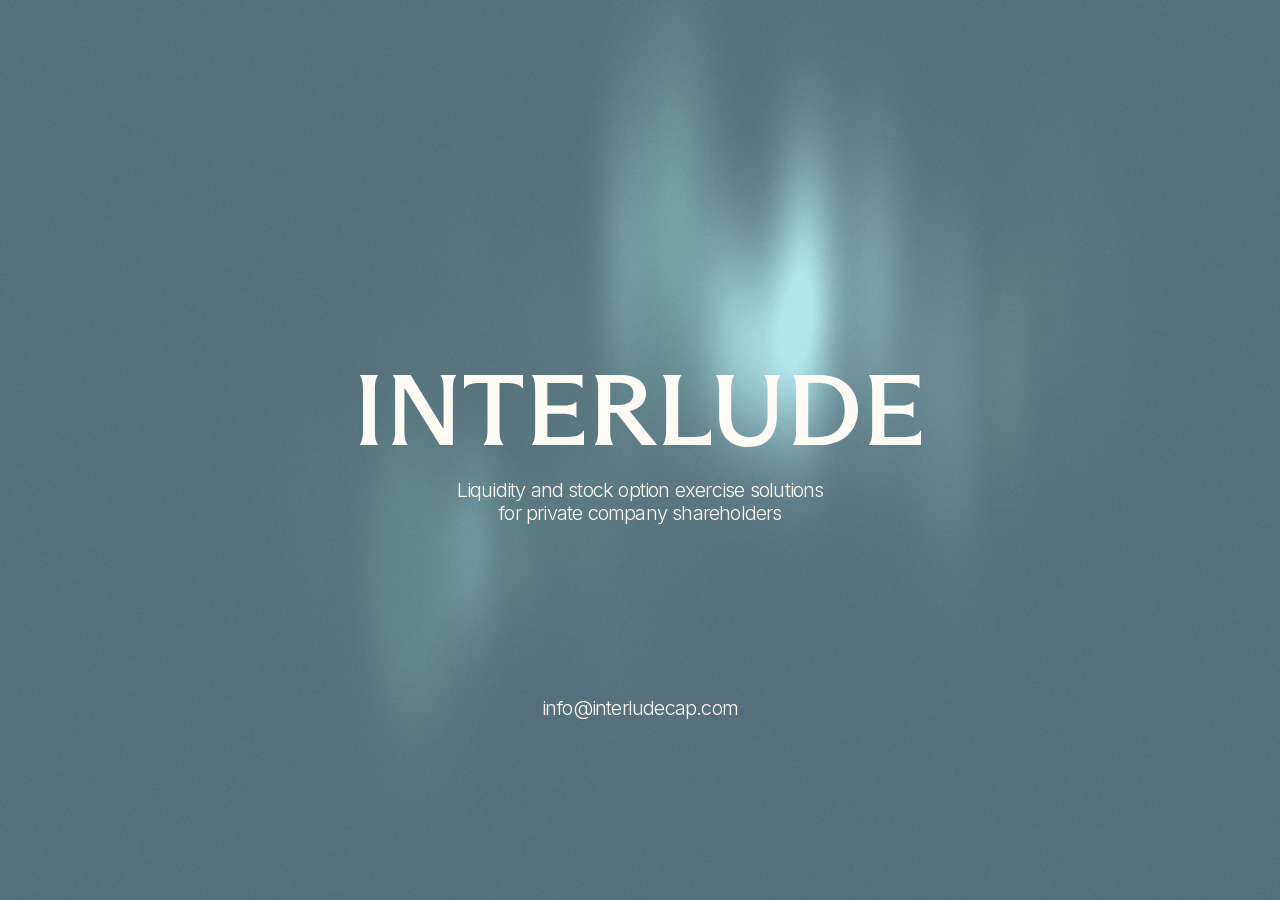
<file: index.html>
<!DOCTYPE html><html lang="en" class="inter_6a4d4bc8-module__hQi4gG__variable"><head><meta charSet="utf-8"/><meta name="viewport" content="width=device-width, initial-scale=1, viewport-fit=cover"/><link rel="preload" href="/_next/static/media/f4d3c84dcc5b0085-s.p.1tn4emgxz7ooh.woff2" as="font" crossorigin="" type="font/woff2"/><link rel="preload" as="image" href="/hero-bg.png"/><link rel="stylesheet" href="/_next/static/chunks/1a99m51af1lgm.css" data-precedence="next"/><link rel="preload" as="script" fetchPriority="low" href="/_next/static/chunks/12aruqaur5huj.js"/><script src="/_next/static/chunks/1c1yh58gw9lf9.js" async=""></script><script src="/_next/static/chunks/227kwhsrjlnp4.js" async=""></script><script src="/_next/static/chunks/turbopack-07fx1megvy0tw.js" async=""></script><script src="/_next/static/chunks/3fntmmi971322.js" async="" crossorigin=""></script><script src="/_next/static/chunks/099wrpqg3mug9.js" async="" crossorigin=""></script><meta name="theme-color" content="#55707c"/><title>Interlude Capital</title><link rel="icon" href="/favicon.ico" sizes="any"/><meta name="description" content="Liquidity and stock option exercise solutions for private company shareholders."/><meta property="og:title" content="Interlude Capital"/><meta property="og:description" content="Liquidity and stock option exercise solutions for private company shareholders."/><meta property="og:image" content="https://interludecap.com/og.png"/><meta name="twitter:card" content="summary_large_image"/><meta name="twitter:title" content="Interlude Capital"/><meta name="twitter:description" content="Liquidity and stock option exercise solutions for private company shareholders."/><meta name="twitter:image" content="https://interludecap.com/og.png"/><meta name="next-size-adjust" content=""/><script src="/_next/static/chunks/0cz1d0mv5g_q7.js" noModule=""></script><script src="/hero-bg.js" defer=""></script></head><body><div hidden=""><!--$--><!--/$--></div><main class="relative isolate flex min-h-dvh flex-col items-center justify-center overflow-hidden bg-slate px-6 text-ivory"><img alt="" decoding="async" data-nimg="fill" class="pointer-events-none -z-10 select-none object-cover object-center" style="position:absolute;height:100%;width:100%;left:0;top:0;right:0;bottom:0;color:transparent" src="/hero-bg.png"/><h1 class="sr-only">Interlude Capital</h1><div class="flex w-full flex-col items-center"><svg viewBox="0 0 561 72" fill="none" xmlns="http://www.w3.org/2000/svg" class="h-auto w-[min(561px,100%)] max-w-[561px]" role="img" aria-label="Interlude"><path d="M560.39 55.7986H561V70H509V69.4964C511.544 65.9712 512.155 61.8417 512.155 54.3885V15.2086C512.155 8.05756 511.442 3.92806 509 0.503597V0H559.474V12.8921H558.965C556.217 9.3669 552.249 8.05756 543.294 8.05756H524.366V30.6187H538.918C547.059 30.6187 550.315 29.4101 552.859 26.9928H553.47V42.4029H552.859C550.417 39.7842 546.957 38.6763 538.918 38.6763H524.366V61.9424H544.82C552.757 61.9424 557.438 60.6331 560.39 55.7986Z" fill="currentColor"></path><path d="M436.042 54.187V15.2086C436.042 8.05756 435.434 4.02878 433 0.503597V0H459.466C482.891 0 498 13.8993 498 34.9496C498 56 482.891 70 459.466 70H433V69.4964C435.738 65.9712 436.042 61.6403 436.042 54.187ZM448.211 7.85612V62.1439H456.83C473.46 62.1439 484.716 54.0863 484.716 34.9496C484.716 15.9137 473.46 7.85612 456.83 7.85612H448.211Z" fill="currentColor"></path><path d="M388.152 72C369.794 72 359.144 60.8136 359.144 41.4915V15.4576C359.144 8.1356 358.434 4.0678 356 0.508474V0H374.358V0.508474C371.924 4.0678 371.214 8.1356 371.214 15.4576V41.5932C371.214 53.8983 377.401 62.1356 389.369 62.1356C400.932 62.1356 407.525 54.5085 407.525 41.6949V15.5593C407.525 8.1356 406.815 3.86441 404.482 0.508474V0H420V0.508474C417.566 3.86441 416.856 8.23729 416.856 15.5593V41.3898C416.856 60.5085 406.51 72 388.152 72Z" fill="currentColor"></path><path d="M303 70V69.4964C305.214 66.4748 306.12 61.9424 306.12 54.8921V15.5108C306.12 8.76259 305.717 4.43166 303 0.503597V0H321.214V0.503597C318.497 4.43166 318.195 8.76259 318.195 15.5108V61.9424H334.799C342.849 61.9424 347.679 60.6331 350.396 54.7914H351V70H303Z" fill="currentColor"></path><path d="M269.704 36.259L297 69.7986V70H281.779L256.411 37.7698H250.221V54.4892C250.221 61.9424 250.83 65.9712 253.265 69.4964V70H235V69.4964C237.537 65.9712 238.146 61.9424 238.146 54.4892V15.2086C238.146 8.35971 237.638 4.02878 235 0.503597V0H260.673C276.3 0 286.142 7.2518 286.142 18.5324C286.142 27.0935 280.054 33.741 269.704 36.259ZM250.221 7.85612V29.9137H258.745C268.182 29.9137 273.458 25.6835 273.458 18.6331C273.458 11.3813 267.979 7.85612 258.846 7.85612H250.221Z" fill="currentColor"></path><path d="M223.389 55.7986H224V70H172V69.4964C174.544 65.9712 175.155 61.8417 175.155 54.3885V15.2086C175.155 8.05756 174.442 3.92806 172 0.503597V0H222.474V12.8921H221.965C219.217 9.3669 215.249 8.05756 206.294 8.05756H187.366V30.6187H201.918C210.059 30.6187 213.315 29.4101 215.859 26.9928H216.47V42.4029H215.859C213.417 39.7842 209.957 38.6763 201.918 38.6763H187.366V61.9424H207.82C215.757 61.9424 220.438 60.6331 223.389 55.7986Z" fill="currentColor"></path><path d="M123.835 70V69.4964C126.77 65.9712 127.479 61.9424 127.479 54.5899V7.95683H120.395C111.489 7.95683 106.834 9.76978 104.506 13.1942H104V0H163V13.1942H162.393C160.065 9.76978 155.511 7.95683 146.605 7.95683H139.521V54.5899C139.521 61.9424 140.331 65.9712 143.165 69.4964V70H123.835Z" fill="currentColor"></path><path d="M32 70V69.4964C34.5437 66.1727 35.1542 61.5396 35.1542 54.3885V4.1295L32.6105 0.30216V0H50.62L82.9762 53.0791H83.5866V15.4101C83.5866 8.35971 82.9762 3.82734 80.4324 0.503597V0H96V0.503597C93.4563 3.82734 92.8458 8.35971 92.8458 15.4101V70H79.8219L45.0238 13.3957H44.4134V54.3885C44.4134 61.5396 45.0238 66.1727 47.5676 69.4964V70H32Z" fill="currentColor"></path><path d="M0 70V69.4964C2.28729 65.9712 2.98343 61.9424 2.98343 54.6906V15.3094C2.98343 8.05756 2.28729 4.02878 0 0.503597V0H18V0.503597C15.5138 4.02878 14.9171 8.05756 14.9171 15.3094V54.6906C14.9171 61.9424 15.5138 65.9712 18 69.4964V70H0Z" fill="currentColor"></path></svg><p class="mt-6 max-w-[340px] text-balance text-center text-[17px] leading-[1.13] tracking-[-0.04em] sm:mt-8 sm:max-w-none sm:text-[20px] sm:text-wrap">Liquidity and stock option exercise solutions<br class="hidden sm:inline"/> for private company shareholders</p></div><a href="mailto:info@interludecap.com" class="absolute left-1/2 -translate-x-1/2 whitespace-nowrap text-[17px] leading-[1.13] tracking-[-0.04em] underline-offset-4 transition-opacity hover:opacity-80 focus-visible:underline focus-visible:outline-none sm:text-[20px]" style="bottom:calc(clamp(40px, 20vh, 186px) + env(safe-area-inset-bottom, 0px))">info@interludecap.com</a></main><!--$--><!--/$--><script src="/_next/static/chunks/12aruqaur5huj.js" id="_R_" async=""></script><script>(self.__next_f=self.__next_f||[]).push([0])</script><script>self.__next_f.push([1,"1:\"$Sreact.fragment\"\n2:I[39756,[\"/_next/static/chunks/3fntmmi971322.js\"],\"default\"]\n3:I[37457,[\"/_next/static/chunks/3fntmmi971322.js\"],\"default\"]\n4:I[5500,[\"/_next/static/chunks/3fntmmi971322.js\",\"/_next/static/chunks/099wrpqg3mug9.js\"],\"Image\"]\nf:I[68027,[\"/_next/static/chunks/3fntmmi971322.js\"],\"default\",1]\n:HL[\"/_next/static/chunks/1a99m51af1lgm.css\",\"style\"]\n:HL[\"/_next/static/media/f4d3c84dcc5b0085-s.p.1tn4emgxz7ooh.woff2\",\"font\",{\"crossOrigin\":\"\",\"type\":\"font/woff2\"}]\n0:{\"P\":null,\"c\":[\"\",\"\"],\"q\":\"\",\"i\":false,\"f\":[[[\"\",{\"children\":[\"__PAGE__\",{},\"$undefined\",\"$undefined\",4608]},\"$undefined\",\"$undefined\",4624],[[\"$\",\"$1\",\"c\",{\"children\":[[[\"$\",\"link\",\"0\",{\"rel\":\"stylesheet\",\"href\":\"/_next/static/chunks/1a99m51af1lgm.css\",\"precedence\":\"next\",\"crossOrigin\":\"$undefined\",\"nonce\":\"$undefined\"}],[\"$\",\"script\",\"script-0\",{\"src\":\"/_next/static/chunks/3fntmmi971322.js\",\"async\":true,\"nonce\":\"$undefined\"}]],[\"$\",\"html\",null,{\"lang\":\"en\",\"className\":\"inter_6a4d4bc8-module__hQi4gG__variable\",\"children\":[\"$\",\"body\",null,{\"children\":[\"$\",\"$L2\",null,{\"parallelRouterKey\":\"children\",\"error\":\"$undefined\",\"errorStyles\":\"$undefined\",\"errorScripts\":\"$undefined\",\"template\":[\"$\",\"$L3\",null,{}],\"templateStyles\":\"$undefined\",\"templateScripts\":\"$undefined\",\"notFound\":[[[\"$\",\"title\",null,{\"children\":\"404: This page could not be found.\"}],[\"$\",\"div\",null,{\"style\":{\"fontFamily\":\"system-ui,\\\"Segoe UI\\\",Roboto,Helvetica,Arial,sans-serif,\\\"Apple Color Emoji\\\",\\\"Segoe UI Emoji\\\"\",\"height\":\"100vh\",\"textAlign\":\"center\",\"display\":\"flex\",\"flexDirection\":\"column\",\"alignItems\":\"center\",\"justifyContent\":\"center\"},\"children\":[\"$\",\"div\",null,{\"children\":[[\"$\",\"style\",null,{\"dangerouslySetInnerHTML\":{\"__html\":\"body{color:#000;background:#fff;margin:0}.next-error-h1{border-right:1px solid rgba(0,0,0,.3)}@media (prefers-color-scheme:dark){body{color:#fff;background:#000}.next-error-h1{border-right:1px solid rgba(255,255,255,.3)}}\"}}],[\"$\",\"h1\",null,{\"className\":\"next-error-h1\",\"style\":{\"display\":\"inline-block\",\"margin\":\"0 20px 0 0\",\"padding\":\"0 23px 0 0\",\"fontSize\":24,\"fontWeight\":500,\"verticalAlign\":\"top\",\"lineHeight\":\"49px\"},\"children\":404}],[\"$\",\"div\",null,{\"style\":{\"display\":\"inline-block\"},\"children\":[\"$\",\"h2\",null,{\"style\":{\"fontSize\":14,\"fontWeight\":400,\"lineHeight\":\"49px\",\"margin\":0},\"children\":\"This page could not be found.\"}]}]]}]}]],[]],\"forbidden\":\"$undefined\",\"unauthorized\":\"$undefined\"}]}]}]]}],{\"children\":[[\"$\",\"$1\",\"c\",{\"children\":[[\"$\",\"main\",null,{\"className\":\"relative isolate flex min-h-dvh flex-col items-center justify-center overflow-hidden bg-slate px-6 text-ivory\",\"children\":[[\"$\",\"$L4\",null,{\"src\":\"/hero-bg.png\",\"alt\":\"\",\"fill\":true,\"priority\":true,\"sizes\":\"100vw\",\"className\":\"pointer-events-none -z-10 select-none object-cover object-center\"}],[\"$\",\"h1\",null,{\"className\":\"sr-only\",\"children\":\"Interlude Capital\"}],[\"$\",\"div\",null,{\"className\":\"flex w-full flex-col items-center\",\"children\":[[\"$\",\"svg\",null,{\"viewBox\":\"0 0 561 72\",\"fill\":\"none\",\"xmlns\":\"http://www.w3.org/2000/svg\",\"className\":\"h-auto w-[min(561px,100%)] max-w-[561px]\",\"role\":\"img\",\"aria-label\":\"Interlude\",\"children\":[[\"$\",\"path\",null,{\"d\":\"M560.39 55.7986H561V70H509V69.4964C511.544 65.9712 512.155 61.8417 512.155 54.3885V15.2086C512.155 8.05756 511.442 3.92806 509 0.503597V0H559.474V12.8921H558.965C556.217 9.3669 552.249 8.05756 543.294 8.05756H524.366V30.6187H538.918C547.059 30.6187 550.315 29.4101 552.859 26.9928H553.47V42.4029H552.859C550.417 39.7842 546.957 38.6763 538.918 38.6763H524.366V61.9424H544.82C552.757 61.9424 557.438 60.6331 560.39 55.7986Z\",\"fill\":\"currentColor\"}],[\"$\",\"path\",null,{\"d\":\"M436.042 54.187V15.2086C436.042 8.05756 435.434 4.02878 433 0.503597V0H459.466C482.891 0 498 13.8993 498 34.9496C498 56 482.891 70 459.466 70H433V69.4964C435.738 65.9712 436.042 61.6403 436.042 54.187ZM448.211 7.85612V62.1439H456.83C473.46 62.1439 484.716 54.0863 484.716 34.9496C484.716 15.9137 473.46 7.85612 456.83 7.85612H448.211Z\",\"fill\":\"currentColor\"}],[\"$\",\"path\",null,{\"d\":\"M388.152 72C369.794 72 359.144 60.8136 359.144 41.4915V15.4576C359.144 8.1356 358.434 4.0678 356 0.508474V0H374.358V0.508474C371.924 4.0678 371.214 8.1356 371.214 15.4576V41.5932C371.214 53.8983 377.401 62.1356 389.369 62.1356C400.932 62.1356 407.525 54.5085 407.525 41.6949V15.5593C407.525 8.1356 406.815 3.86441 404.482 0.508474V0H420V0.508474C417.566 3.86441 416.856 8.23729 416.856 15.5593V41.3898C416.856 60.5085 406.51 72 388.152 72Z\",\"fill\":\"currentColor\"}],[\"$\",\"path\",null,{\"d\":\"M303 70V69.4964C305.214 66.4748 306.12 61.9424 306.12 54.8921V15.5108C306.12 8.76259 305.717 4.43166 303 0.503597V0H321.214V0.503597C318.497 4.43166 318.195 8.76259 318.195 15.5108V61.9424H334.799C342.849 61.9424 347.679 60.6331 350.396 54.7914H351V70H303Z\",\"fill\":\"currentColor\"}],\"$L5\",\"$L6\",\"$L7\",\"$L8\",\"$L9\"]}],\"$La\"]}],\"$Lb\"]}],[\"$Lc\"],\"$Ld\"]}],{},null,false,null]},null,false,null],\"$Le\",false]],\"m\":\"$undefined\",\"G\":[\"$f\",[\"$L10\"]],\"S\":true,\"h\":null,\"r\":\"$undefined\",\"s\":\"$undefined\",\"a\":\"$undefined\",\"l\":\"$undefined\",\"p\":\"$undefined\",\"d\":\"$undefined\",\"b\":\"XvbdXGrXAbh6EbxtRy_sz\"}\n11:I[97367,[\"/_next/static/chunks/3fntmmi971322.js\"],\"OutletBoundary\"]\n12:\"$Sreact.suspense\"\n14:I[97367,[\"/_next/static/chunks/3fntmmi971322.js\"],\"ViewportBoundary\"]\n16:I[97367,[\"/_next/static/chunks/3fntmmi971322.js\"],\"MetadataBoundary\"]\n5:[\"$\",\"path\",null,{\"d\":\"M269.704 36.259L297 69.7986V70H281.779L256.411 37.7698H250.221V54.4892C250.221 61.9424 250.83 65.9712 253.265 69.4964V70H235V69.4964C237.537 65.9712 238.146 61.9424 238.146 54.4892V15.2086C238.146 8.35971 237.638 4.02878 235 0.503597V0H260.673C276.3 0 286.142 7.2518 286.142 18.5324C286.142 27.0935 280.054 33.741 269.704 36.259ZM250.221 7.85612V29.9137H258.745C268.182 29.9137 273.458 25.6835 273.458 18.6331C273.458 11.3813 267.979 7.85612 258.846 7.85612H250.221Z\",\"fill\":\"currentColor\"}]\n6:[\"$\",\"path\",null,{\"d\":\"M223.389 55.7986H224V70H172V69.4964C174.544 65.9712 175.155 61.8417 175.155 54.3885V15.2086C175.155 8.05756 174.442 3.92806 172 0.503597V0H222.474V12.8921H221.965C219.217 9.3669 215.249 8.05756 206.294 8.05756H187.366V30.6187H201.918C210.059 30.6187 213.315 29.4101 215.859 26.9928H216.47V42.4029H215.859C213.417 39.7842 209.957 38.6763 201.918 38.6763H187.366V61.9424H207.82C215.757 61.9424 220.438 60.6331 223.389 55.7986Z\",\"fill\":\"currentColor\"}]\n7:[\"$\",\"path\",null,{\"d\":\"M123.835 70V69.4964C126.77 65.9712 127.479 61.9424 127.479 54.5899V7.95683H120.395C111.489 7.95683 106.834 9.76978 104.506 13.1942H104V0H163V13.1942H162.393C160.065 9.76978 155.511 7.95683 146.605 7.95683H139.521V54.5899C139.521 61.9424 140.331 65.9712 143.165 69.4964V70H123.835Z\",\"fill\":\"currentColor\"}]\n8:[\"$\",\"path\",null,{\"d\":\"M32 70V69.4964C34.5437 66.1727 35.1542 61.5396 35.1542 54.3885V4.1295L32.6105 0.30216V0H50.62L82.9762 53.0791H83.5866V15.4101C83.5866 8.35971 82.9762 3.82734 80.4324 0.503597V0H96V0.503597C93.4563 3.82734 92.8458 8.35971 92.8458 15.4101V70H79.8219L45.0238 13.3957H44.4134V54.3885C44.4134 61.5396 45.0238 66.1727 47.5676 69.4964V70H32Z\",\"fill\":\"currentColor\"}]\n9:[\"$\",\"path\",null,{\"d\":\"M0 70V69.4964C2.28729 65.9712 2.98343 61.9424 2.98343 54.6906V15.3094C2.98343 8.05756 2.28729 4.02878 0 0.503597V0H18V0.503597C15.5138 4.02878 14.9171 8.05756 14.9171 15.3094V54.6906C14.9171 61.9424 15.5138 65.9712 18 69.4964V70H0Z\",\"fill\":\"currentColor\"}]\na:[\"$\",\"p\",null,{\"className\":\"mt-6 max-w-[340px] text-balance text-center text-[17px] leading-[1.13] tracking-[-0.04em] sm:mt-8 sm:max-w-none sm:text-[20px] sm:text-wrap\",\"children\":[\"Liquidity and stock option exercise solutions\",[\"$\",\"br\",null,{\"className\":\"hidden sm:inline\"}],\" for private company shareholders\"]}]\nb:[\"$\",\"a\",null,{\"href\":\"mailto:info@interludecap.com\",\"className\":\"absolute left-1/2 -translate-x-1/2 whitespace-nowrap text-[17px] leading-[1.13] tracking-[-0.04em] underline-offset-4 transition-opacity hover:opacity-80 focus-visible:underline focus-visible:outline-none sm:text-[20px]\",\"style\":{\"bottom\":\"calc(clamp(40px, 20vh, 186px) + env(safe-area-inset-bottom, 0px))\"},\"children\":\"info@interludecap.com\"}]\nc:[\"$\",\"script\",\"script-0\",{\"src\":\"/_next/static/chunks/099wrpqg3mug9.js\",\"async\":true,\"nonce\":\"$undefined\"}]\nd:[\"$\",\"$L11\",null,{\"children\":[\"$\",\"$12\",null,{\"name\":\"Next.MetadataOutlet\",\"children\":\"$@13\"}]}]\ne:[\"$\",\"$1\",\"h\",{\"children\":[null,[\"$\",\"$L14\",null,{\"children\":\"$L15\"}],[\"$\",\"div\",null,{\"hidden\":true,\"children\":[\"$\",\"$L16\",null,{\"children\":[\"$\",\"$12\",null,{\"name\":\"Next.Metadata\",\"children\":\"$L17\"}]}]}],[\"$\",\"meta\",null,{\"name\":\"next-size-adjust\",\"content\":\"\"}]]}]\n10:[\"$\",\"link\",\"0\",{\"rel\":\"stylesheet\",\"href\":\"/_next/static/chunks/1a99m51af1lgm.css\",\"precedence\":\"next\",\"crossOrigin\":\"$undefined\",\"nonce\":\"$undefined\"}]\n15:[[\"$\",\"meta\",\"0\",{\"charSet\":\"utf-8\"}],[\"$\",\"meta\",\"1\",{\"name\":\"viewport\",\"content\":\"width=device-width, initial-scale=1, viewport-fit=cover\"}],[\"$\",\"meta\",\"2\",{\"name\":\"theme-color\",\"content\":\"#55707c\"}]]\n13:null\n17:[[\"$\",\"title\",\"0\",{\"children\":\"Interlude Capital\"}],[\"$\",\"meta\",\"1\",{\"name\":\"description\",\"content\":\"Liquidity and stock option exercise solutions for private company shareholders.\"}],[\"$\",\"meta\",\"2\",{\"property\":\"og:title\",\"content\":\"Interlude Capital\"}],[\"$\",\"meta\",\"3\",{\"property\":\"og:description\",\"content\":\"Liquidity and stock option exercise solutions for private company shareholders.\"}],[\"$\",\"meta\",\"4\",{\"property\":\"og:image\",\"content\":\"https://interludecap.com/og.png\"}],[\"$\",\"meta\",\"5\",{\"name\":\"twitter:card\",\"content\":\"summary_large_image\"}],[\"$\",\"meta\",\"6\",{\"name\":\"twitter:title\",\"content\":\"Interlude Capital\"}],[\"$\",\"meta\",\"7\",{\"name\":\"twitter:description\",\"content\":\"Liquidity and stock option exercise solutions for private company shareholders.\"}],[\"$\",\"meta\",\"8\",{\"name\":\"twitter:image\",\"content\":\"https://interludecap.com/og.png\"}]]\n"])</script></body></html>
</file>
<file: _next/static/chunks/1a99m51af1lgm.css>
@font-face{font-family:Inter;font-style:normal;font-weight:300;font-display:swap;src:url(../media/f3f44af82c165953-s.3hpmyovmxouuw.woff2)format("woff2");unicode-range:U+460-52F,U+1C80-1C8A,U+20B4,U+2DE0-2DFF,U+A640-A69F,U+FE2E-FE2F}@font-face{font-family:Inter;font-style:normal;font-weight:300;font-display:swap;src:url(../media/623b09eba31124b7-s.43mz6ry3a7_6q.woff2)format("woff2");unicode-range:U+301,U+400-45F,U+490-491,U+4B0-4B1,U+2116}@font-face{font-family:Inter;font-style:normal;font-weight:300;font-display:swap;src:url(../media/57f57aff62411c79-s.3j37qvil7h1na.woff2)format("woff2");unicode-range:U+1F??}@font-face{font-family:Inter;font-style:normal;font-weight:300;font-display:swap;src:url(../media/6a364ba4ce270845-s.2eka9twl5z3tr.woff2)format("woff2");unicode-range:U+370-377,U+37A-37F,U+384-38A,U+38C,U+38E-3A1,U+3A3-3FF}@font-face{font-family:Inter;font-style:normal;font-weight:300;font-display:swap;src:url(../media/f1764340ae2ec9e8-s.0p7k2iknffnv3.woff2)format("woff2");unicode-range:U+102-103,U+110-111,U+128-129,U+168-169,U+1A0-1A1,U+1AF-1B0,U+300-301,U+303-304,U+308-309,U+323,U+329,U+1EA0-1EF9,U+20AB}@font-face{font-family:Inter;font-style:normal;font-weight:300;font-display:swap;src:url(../media/6179593a8033195d-s.0rsbesbth_6lb.woff2)format("woff2");unicode-range:U+100-2BA,U+2BD-2C5,U+2C7-2CC,U+2CE-2D7,U+2DD-2FF,U+304,U+308,U+329,U+1D00-1DBF,U+1E00-1E9F,U+1EF2-1EFF,U+2020,U+20A0-20AB,U+20AD-20C4,U+2113,U+2C60-2C7F,U+A720-A7FF}@font-face{font-family:Inter;font-style:normal;font-weight:300;font-display:swap;src:url(../media/f4d3c84dcc5b0085-s.p.1tn4emgxz7ooh.woff2)format("woff2");unicode-range:U+??,U+131,U+152-153,U+2BB-2BC,U+2C6,U+2DA,U+2DC,U+304,U+308,U+329,U+2000-206F,U+20AC,U+2122,U+2191,U+2193,U+2212,U+2215,U+FEFF,U+FFFD}@font-face{font-family:Inter Fallback;src:local(Arial);ascent-override:90.44%;descent-override:22.52%;line-gap-override:0.0%;size-adjust:107.12%}.inter_6a4d4bc8-module__hQi4gG__className{font-family:Inter,Inter Fallback;font-style:normal;font-weight:300}.inter_6a4d4bc8-module__hQi4gG__variable{--font-sans:"Inter", "Inter Fallback"}
@layer properties{@supports (((-webkit-hyphens:none)) and (not (margin-trim:inline))) or ((-moz-orient:inline) and (not (color:rgb(from red r g b)))){*,:before,:after,::backdrop{--tw-translate-x:0;--tw-translate-y:0;--tw-translate-z:0;--tw-leading:initial;--tw-tracking:initial}}}@layer theme{:root,:host{--font-sans:var(--font-sans), ui-sans-serif, system-ui, sans-serif;--font-mono:ui-monospace, SFMono-Regular, Menlo, Monaco, Consolas, "Liberation Mono", "Courier New", monospace;--spacing:.25rem;--default-transition-duration:.15s;--default-transition-timing-function:cubic-bezier(.4, 0, .2, 1);--default-font-family:var(--font-sans);--default-mono-font-family:var(--font-mono);--color-slate:#55707c;--color-ivory:#fefbf4}}@layer base{*,:after,:before,::backdrop{box-sizing:border-box;border:0 solid;margin:0;padding:0}::file-selector-button{box-sizing:border-box;border:0 solid;margin:0;padding:0}html,:host{-webkit-text-size-adjust:100%;tab-size:4;line-height:1.5;font-family:var(--default-font-family,-apple-system, BlinkMacSystemFont, "Segoe UI", Roboto, "Helvetica Neue", "Noto Sans", Arial, sans-serif, "Apple Color Emoji", "Segoe UI Emoji", "Segoe UI Symbol", "Noto Color Emoji");font-feature-settings:var(--default-font-feature-settings,normal);font-variation-settings:var(--default-font-variation-settings,normal);-webkit-tap-highlight-color:transparent}hr{height:0;color:inherit;border-top-width:1px}abbr:where([title]){-webkit-text-decoration:underline dotted;text-decoration:underline dotted}h1,h2,h3,h4,h5,h6{font-size:inherit;font-weight:inherit}a{color:inherit;-webkit-text-decoration:inherit;-webkit-text-decoration:inherit;-webkit-text-decoration:inherit;-webkit-text-decoration:inherit;text-decoration:inherit}b,strong{font-weight:bolder}code,kbd,samp,pre{font-family:var(--default-mono-font-family,ui-monospace, SFMono-Regular, Menlo, Monaco, Consolas, "Liberation Mono", "Courier New", monospace);font-feature-settings:var(--default-mono-font-feature-settings,normal);font-variation-settings:var(--default-mono-font-variation-settings,normal);font-size:1em}small{font-size:80%}sub,sup{vertical-align:baseline;font-size:75%;line-height:0;position:relative}sub{bottom:-.25em}sup{top:-.5em}table{text-indent:0;border-color:inherit;border-collapse:collapse}:-moz-focusring:where(:not(iframe)){outline:auto}progress{vertical-align:baseline}summary{display:list-item}ol,ul,menu{list-style:none}img,svg,video,canvas,audio,iframe,embed,object{vertical-align:middle;display:block}img,video{max-width:100%;height:auto}button,input,select,optgroup,textarea{font:inherit;font-feature-settings:inherit;font-variation-settings:inherit;letter-spacing:inherit;color:inherit;opacity:1;background-color:#0000;border-radius:0}::file-selector-button{font:inherit;font-feature-settings:inherit;font-variation-settings:inherit;letter-spacing:inherit;color:inherit;opacity:1;background-color:#0000;border-radius:0}:where(select:is([multiple],[size])) optgroup{font-weight:bolder}:where(select:is([multiple],[size])) optgroup option{padding-inline-start:20px}::file-selector-button{margin-inline-end:4px}::placeholder{opacity:1}@supports (not ((-webkit-appearance:-apple-pay-button))) or (contain-intrinsic-size:1px){::placeholder{color:currentColor}@supports (color:color-mix(in lab, red, red)){::placeholder{color:color-mix(in oklab, currentcolor 50%, transparent)}}}textarea{resize:vertical}::-webkit-search-decoration{-webkit-appearance:none}::-webkit-date-and-time-value{min-height:1lh;text-align:inherit}::-webkit-datetime-edit{display:inline-flex}::-webkit-datetime-edit-fields-wrapper{padding:0}::-webkit-datetime-edit{padding-block:0}::-webkit-datetime-edit-year-field{padding-block:0}::-webkit-datetime-edit-month-field{padding-block:0}::-webkit-datetime-edit-day-field{padding-block:0}::-webkit-datetime-edit-hour-field{padding-block:0}::-webkit-datetime-edit-minute-field{padding-block:0}::-webkit-datetime-edit-second-field{padding-block:0}::-webkit-datetime-edit-millisecond-field{padding-block:0}::-webkit-datetime-edit-meridiem-field{padding-block:0}::-webkit-calendar-picker-indicator{line-height:1}:-moz-ui-invalid{box-shadow:none}button,input:where([type=button],[type=reset],[type=submit]){appearance:button}::file-selector-button{appearance:button}::-webkit-inner-spin-button{height:auto}::-webkit-outer-spin-button{height:auto}[hidden]:where(:not([hidden=until-found])){display:none!important}}@layer components;@layer utilities{.pointer-events-none{pointer-events:none}.visible{visibility:visible}.sr-only{clip-path:inset(50%);white-space:nowrap;border-width:0;width:1px;height:1px;margin:-1px;padding:0;position:absolute;overflow:hidden}.absolute{position:absolute}.relative{position:relative}.static{position:static}.left-1\/2{left:50%}.isolate{isolation:isolate}.-z-10{z-index:calc(10 * -1)}.mt-6{margin-top:calc(var(--spacing) * 6)}.flex{display:flex}.hidden{display:none}.inline{display:inline}.h-auto{height:auto}.min-h-dvh{min-height:100dvh}.w-\[min\(561px\,100\%\)\]{width:min(561px,100%)}.w-full{width:100%}.max-w-\[340px\]{max-width:340px}.max-w-\[561px\]{max-width:561px}.-translate-x-1\/2{--tw-translate-x:calc(calc(1 / 2 * 100%) * -1);translate:var(--tw-translate-x) var(--tw-translate-y)}.flex-col{flex-direction:column}.items-center{align-items:center}.justify-center{justify-content:center}.overflow-hidden{overflow:hidden}.bg-slate{background-color:var(--color-slate)}.object-cover{object-fit:cover}.object-center{object-position:center}.px-6{padding-inline:calc(var(--spacing) * 6)}.text-center{text-align:center}.text-\[17px\]{font-size:17px}.leading-\[1\.13\]{--tw-leading:1.13;line-height:1.13}.tracking-\[-0\.04em\]{--tw-tracking:-.04em;letter-spacing:-.04em}.text-balance{text-wrap:balance}.whitespace-nowrap{white-space:nowrap}.text-ivory{color:var(--color-ivory)}.underline-offset-4{text-underline-offset:4px}.transition-opacity{transition-property:opacity;transition-timing-function:var(--tw-ease,var(--default-transition-timing-function));transition-duration:var(--tw-duration,var(--default-transition-duration))}.select-none{-webkit-user-select:none;user-select:none}@media (hover:hover){.hover\:opacity-80:hover{opacity:.8}}.focus-visible\:underline:focus-visible{text-decoration-line:underline}.focus-visible\:outline-none:focus-visible{--tw-outline-style:none;outline-style:none}@media (min-width:40rem){.sm\:mt-8{margin-top:calc(var(--spacing) * 8)}.sm\:inline{display:inline}.sm\:max-w-none{max-width:none}.sm\:text-\[20px\]{font-size:20px}.sm\:text-wrap{text-wrap:wrap}}}html,body{height:100%}body{background:var(--color-slate);color:var(--color-ivory);font-family:var(--font-sans);-webkit-font-smoothing:antialiased;-moz-osx-font-smoothing:grayscale}@property --tw-translate-x{syntax:"*";inherits:false;initial-value:0}@property --tw-translate-y{syntax:"*";inherits:false;initial-value:0}@property --tw-translate-z{syntax:"*";inherits:false;initial-value:0}@property --tw-leading{syntax:"*";inherits:false}@property --tw-tracking{syntax:"*";inherits:false}
</file>
